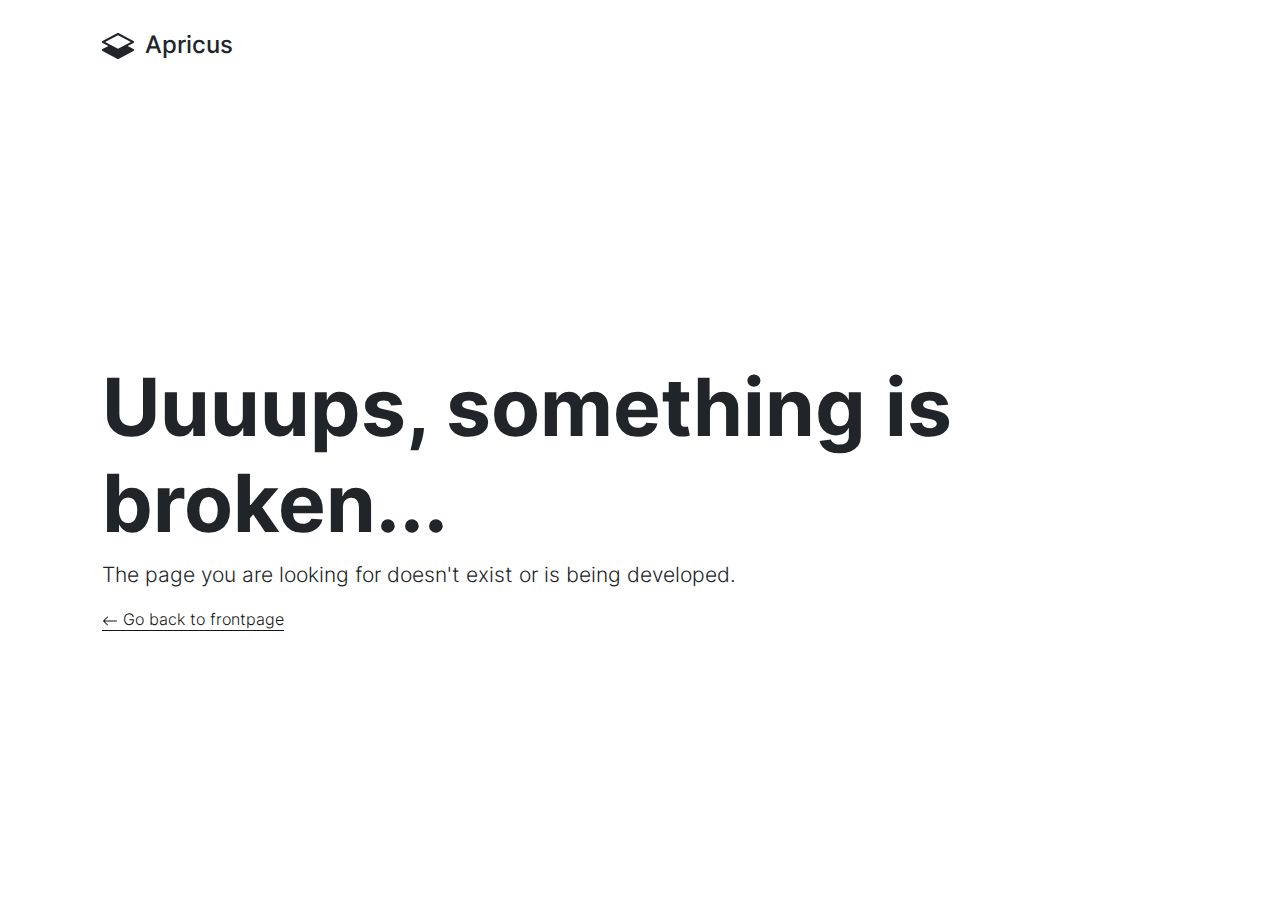
<file: soon.html>
<!doctype html>
<html class="h-100" lang="en">

  <head>
      <meta charset="utf-8">
  <meta name="viewport" content="width=device-width,initial-scale=1,shrink-to-fit=no">
  <meta name="description" content="A growing collection of ready to use components for the CSS framework Bootstrap 5">
  <link rel="apple-touch-icon" sizes="180x180" href="img/apple-touch-icon.png">
  <link rel="icon" type="image/png" sizes="32x32" href="img/favicon-32x32.png">
  <link rel="icon" type="image/png" sizes="16x16" href="img/favicon-16x16.png">
  <link rel="icon" type="image/png" sizes="96x96" href=".t/img/favicon.png">
  <meta name="author" content="Holger Koenemann">
  <meta name="generator" content="Eleventy v2.0.0">
  <meta name="HandheldFriendly" content="true">
  <title>404</title>
  <link rel="stylesheet" href="css/theme.min.css">

   <style>

/* inter-300 - latin */
@font-face {
  font-family: 'Inter';
  font-style: normal;
  font-weight: 300;
  font-display: swap;
  src: local(''),
       url('./fonts/inter-v12-latin-300.woff2') format('woff2'), /* Chrome 26+, Opera 23+, Firefox 39+ */
       url('./fonts/inter-v12-latin-300.woff') format('woff'); /* Chrome 6+, Firefox 3.6+, IE 9+, Safari 5.1+ */
}

@font-face {
  font-family: 'Inter';
  font-style: normal;
  font-weight: 500;
  font-display: swap;
  src: local(''),
       url('./fonts/inter-v12-latin-500.woff2') format('woff2'), /* Chrome 26+, Opera 23+, Firefox 39+ */
       url('./fonts/inter-v12-latin-500.woff') format('woff'); /* Chrome 6+, Firefox 3.6+, IE 9+, Safari 5.1+ */
}
@font-face {
  font-family: 'Inter';
  font-style: normal;
  font-weight: 700;
  font-display: swap;
  src: local(''),
       url('./fonts/inter-v12-latin-700.woff2') format('woff2'), /* Chrome 26+, Opera 23+, Firefox 39+ */
       url('./fonts/inter-v12-latin-700.woff') format('woff'); /* Chrome 6+, Firefox 3.6+, IE 9+, Safari 5.1+ */
}

</style>

  </head>

  <body class="d-flex h-100 w-100" data-bs-spy="scroll" data-bs-target="#navScroll">

    <div class="h-100 container-fluid">
      <div class="h-100 row d-flex align-items-stretch">
        
            <div class="col-12 d-flex align-items-start flex-column px-vw-5">
            
            <header class="mb-auto py-vh-2 col-12">
              <a class="navbar-brand pe-4 fs-4" href="/">
  <svg xmlns="http://www.w3.org/2000/svg" width="32" height="32" fill="currentColor" class="bi bi-layers-half" viewbox="0 0 16 16">
    <path d="M8.235 1.559a.5.5 0 0 0-.47 0l-7.5 4a.5.5 0 0 0 0 .882L3.188 8 .264 9.559a.5.5 0 0 0 0 .882l7.5 4a.5.5 0 0 0 .47 0l7.5-4a.5.5 0 0 0 0-.882L12.813 8l2.922-1.559a.5.5 0 0 0 0-.882l-7.5-4zM8 9.433 1.562 6 8 2.567 14.438 6 8 9.433z"/>
  </svg>
  <span class="ms-1 fw-bolder">Apricus</span>
</a>

            </header>
            <main class="mb-auto col-12">
              
        <h1 class="display-1 fw-bold">Uuuups, something is broken...</h1>
        <p class="lead">The page you are looking for doesn't exist or is being developed.</p>
        <a href="index.html" class="link-fancy">
        <svg xmlns="http://www.w3.org/2000/svg" width="16" height="16" fill="currentColor" class="bi bi-arrow-left" viewBox="0 0 16 16">
          <path fill-rule="evenodd" d="M15 8a.5.5 0 0 0-.5-.5H2.707l3.147-3.146a.5.5 0 1 0-.708-.708l-4 4a.5.5 0 0 0 0 .708l4 4a.5.5 0 0 0 .708-.708L2.707 8.5H14.5A.5.5 0 0 0 15 8z"/>
        </svg>
        Go back to frontpage</a>

            </main>
          </div>
          
        </div>

      </div></body>
    </html>
</file>
<file: css/theme.min.css>
/*!
   * Bootstrap  v5.2.2 (https://getbootstrap.com/)
   * Copyright 2011-2022 The Bootstrap Authors
   * Copyright 2011-2022 Twitter, Inc.
   * Licensed under MIT (https://github.com/twbs/bootstrap/blob/main/LICENSE)
   */:root{--bs-blue:#1717e5;--bs-indigo:#6610f2;--bs-purple:#6f42c1;--bs-pink:#d63384;--bs-red:#dc3545;--bs-orange:#fd7e14;--bs-yellow:#ffc107;--bs-green:#198754;--bs-teal:#20c997;--bs-cyan:#0dcaf0;--bs-white:#fff;--bs-gray:#6c757d;--bs-gray-dark:#343a40;--bs-gray-100:#f8f9fa;--bs-gray-200:#e9ecef;--bs-gray-300:#dee2e6;--bs-gray-400:#ced4da;--bs-gray-500:#adb5bd;--bs-gray-600:#6c757d;--bs-gray-700:#495057;--bs-gray-800:#343a40;--bs-gray-900:#212529;--bs-primary:#151515;--bs-secondary:#6c757d;--bs-success:#198754;--bs-info:#0dcaf0;--bs-warning:#fd7e14;--bs-danger:#dc3545;--bs-light:#f8f9fa;--bs-dark:#343a40;--bs-primary-rgb:21,21,21;--bs-secondary-rgb:108,117,125;--bs-success-rgb:25,135,84;--bs-info-rgb:13,202,240;--bs-warning-rgb:253,126,20;--bs-danger-rgb:220,53,69;--bs-light-rgb:248,249,250;--bs-dark-rgb:52,58,64;--bs-white-rgb:255,255,255;--bs-black-rgb:21,21,21;--bs-body-color-rgb:33,37,41;--bs-body-bg-rgb:255,255,255;--bs-font-sans-serif:"Inter",system-ui,-apple-system,"Segoe UI",Roboto,"Helvetica Neue",Arial,"Noto Sans",sans-serif,"Apple Color Emoji","Segoe UI Emoji","Segoe UI Symbol","Noto Color Emoji";--bs-font-monospace:SFMono-Regular,Menlo,Monaco,Consolas,"Liberation Mono","Courier New",monospace;--bs-gradient:linear-gradient(180deg, rgba(255, 255, 255, 0.15), rgba(255, 255, 255, 0));--bs-body-font-family:var(--bs-font-sans-serif);--bs-body-font-size:1rem;--bs-body-font-weight:300;--bs-body-line-height:1.5;--bs-body-color:#212529;--bs-body-bg:#fff;--bs-border-width:1px;--bs-border-style:solid;--bs-border-color:#dee2e6;--bs-border-color-translucent:rgba(21, 21, 21, 0.175);--bs-border-radius:0px;--bs-border-radius-sm:0.25rem;--bs-border-radius-lg:0.5rem;--bs-border-radius-xl:1rem;--bs-border-radius-2xl:2rem;--bs-border-radius-pill:50rem;--bs-link-color:#151515;--bs-link-hover-color:#111111;--bs-code-color:#d63384;--bs-highlight-bg:#fff3cd}*,::after,::before{box-sizing:border-box}@media (prefers-reduced-motion:no-preference){:root{scroll-behavior:smooth}}body{margin:0;font-family:var(--bs-body-font-family);font-size:var(--bs-body-font-size);font-weight:var(--bs-body-font-weight);line-height:var(--bs-body-line-height);color:var(--bs-body-color);text-align:var(--bs-body-text-align);background-color:var(--bs-body-bg);-webkit-text-size-adjust:100%;-webkit-tap-highlight-color:rgba(21,21,21,0)}hr{margin:1rem 0;color:inherit;border:0;border-top:1px solid;opacity:.25}.h1,.h2,.h3,.h4,.h5,.h6,h1,h2,h3,h4,h5,h6{margin-top:0;margin-bottom:.5rem;font-weight:500;line-height:1.2}.h1,h1{font-size:calc(1.375rem + 1.5vw)}@media (min-width:1200px){.h1,h1{font-size:2.5rem}}.h2,h2{font-size:calc(1.325rem + .9vw)}@media (min-width:1200px){.h2,h2{font-size:2rem}}.h3,h3{font-size:calc(1.3rem + .6vw)}@media (min-width:1200px){.h3,h3{font-size:1.75rem}}.h4,h4{font-size:calc(1.275rem + .3vw)}@media (min-width:1200px){.h4,h4{font-size:1.5rem}}.h5,h5{font-size:1.25rem}.h6,h6{font-size:1rem}p{margin-top:0;margin-bottom:1rem}abbr[title]{text-decoration:underline dotted;cursor:help;text-decoration-skip-ink:none}address{margin-bottom:1rem;font-style:normal;line-height:inherit}ul{padding-left:2rem}ul{margin-top:0;margin-bottom:1rem}ul ul{margin-bottom:0}blockquote{margin:0 0 1rem}b,strong{font-weight:bolder}.small,small{font-size:.875em}.mark,mark{padding:.1875em;background-color:var(--bs-highlight-bg)}a{color:var(--bs-link-color);text-decoration:underline}a:hover{color:var(--bs-link-hover-color)}a:not([href]):not([class]),a:not([href]):not([class]):hover{color:inherit;text-decoration:none}code{font-family:var(--bs-font-monospace);font-size:1em}code{font-size:.875em;color:var(--bs-code-color);word-wrap:break-word}a>code{color:inherit}figure{margin:0 0 1rem}img,svg{vertical-align:middle}label{display:inline-block}button{border-radius:0}button:focus:not(:focus-visible){outline:0}button,input{margin:0;font-family:inherit;font-size:inherit;line-height:inherit}button{text-transform:none}[type=button],[type=submit],button{-webkit-appearance:button}[type=button]:not(:disabled),[type=submit]:not(:disabled),button:not(:disabled){cursor:pointer}::-moz-focus-inner{padding:0;border-style:none}::-webkit-datetime-edit-day-field,::-webkit-datetime-edit-fields-wrapper,::-webkit-datetime-edit-hour-field,::-webkit-datetime-edit-minute,::-webkit-datetime-edit-month-field,::-webkit-datetime-edit-text,::-webkit-datetime-edit-year-field{padding:0}::-webkit-inner-spin-button{height:auto}::-webkit-search-decoration{-webkit-appearance:none}::-webkit-color-swatch-wrapper{padding:0}::file-selector-button{font:inherit;-webkit-appearance:button}[hidden]{display:none!important}.lead{font-size:calc(1.258rem + .096vw);font-weight:300}@media (min-width:1200px){.lead{font-size:1.33rem}}.display-1{font-size:calc(1.625rem + 4.5vw);font-weight:300;line-height:1.2}@media (min-width:1200px){.display-1{font-size:5rem}}.display-2{font-size:calc(1.575rem + 3.9vw);font-weight:300;line-height:1.2}@media (min-width:1200px){.display-2{font-size:4.5rem}}.display-3{font-size:calc(1.525rem + 3.3vw);font-weight:300;line-height:1.2}@media (min-width:1200px){.display-3{font-size:4rem}}.display-4{font-size:calc(1.475rem + 2.7vw);font-weight:300;line-height:1.2}@media (min-width:1200px){.display-4{font-size:3.5rem}}.display-5{font-size:calc(1.425rem + 2.1vw);font-weight:300;line-height:1.2}@media (min-width:1200px){.display-5{font-size:3rem}}.display-6{font-size:calc(1.375rem + 1.5vw);font-weight:300;line-height:1.2}@media (min-width:1200px){.display-6{font-size:2.5rem}}.list-unstyled{padding-left:0;list-style:none}.blockquote{margin-bottom:1rem;font-size:1.25rem}.blockquote>:last-child{margin-bottom:0}.blockquote-footer{margin-top:-1rem;margin-bottom:1rem;font-size:.875em;color:#6c757d}.blockquote-footer::before{content:"\2014\00A0"}.img-fluid{max-width:100%;height:auto}.figure{display:inline-block}.container,.container-fluid{--bs-gutter-x:3vw;--bs-gutter-y:0;width:100%;padding-right:calc(var(--bs-gutter-x) * .5);padding-left:calc(var(--bs-gutter-x) * .5);margin-right:auto;margin-left:auto}@media (min-width:576px){.container{max-width:540px}}@media (min-width:768px){.container{max-width:720px}}@media (min-width:992px){.container{max-width:960px}}@media (min-width:1200px){.container{max-width:1140px}}@media (min-width:1680px){.container{max-width:1600px}}.row{--bs-gutter-x:3vw;--bs-gutter-y:0;display:flex;flex-wrap:wrap;margin-top:calc(-1 * var(--bs-gutter-y));margin-right:calc(-.5 * var(--bs-gutter-x));margin-left:calc(-.5 * var(--bs-gutter-x))}.row>*{flex-shrink:0;width:100%;max-width:100%;padding-right:calc(var(--bs-gutter-x) * .5);padding-left:calc(var(--bs-gutter-x) * .5);margin-top:var(--bs-gutter-y)}.col{flex:1 0 0%}.row-cols-1>*{flex:0 0 auto;width:100%}.col-auto{flex:0 0 auto;width:auto}.col-4{flex:0 0 auto;width:33.33333%}.col-5{flex:0 0 auto;width:41.66667%}.col-6{flex:0 0 auto;width:50%}.col-7{flex:0 0 auto;width:58.33333%}.col-10{flex:0 0 auto;width:83.33333%}.col-12{flex:0 0 auto;width:100%}.g-0,.gx-0{--bs-gutter-x:0}.g-0{--bs-gutter-y:0}.gx-3{--bs-gutter-x:1rem}.gx-4{--bs-gutter-x:1.5rem}.g-5,.gx-5{--bs-gutter-x:3rem}.g-5{--bs-gutter-y:3rem}@media (min-width:768px){.col-md{flex:1 0 0%}.row-cols-md-2>*{flex:0 0 auto;width:50%}.col-md-auto{flex:0 0 auto;width:auto}.col-md-2{flex:0 0 auto;width:16.66667%}.col-md-3{flex:0 0 auto;width:25%}.col-md-4{flex:0 0 auto;width:33.33333%}.col-md-5{flex:0 0 auto;width:41.66667%}.col-md-6{flex:0 0 auto;width:50%}.col-md-7{flex:0 0 auto;width:58.33333%}.col-md-9{flex:0 0 auto;width:75%}.col-md-11{flex:0 0 auto;width:91.66667%}.offset-md-1{margin-left:8.33333%}}@media (min-width:992px){.col-lg-3{flex:0 0 auto;width:25%}.col-lg-4{flex:0 0 auto;width:33.33333%}.col-lg-5{flex:0 0 auto;width:41.66667%}.col-lg-6{flex:0 0 auto;width:50%}.col-lg-7{flex:0 0 auto;width:58.33333%}.col-lg-8{flex:0 0 auto;width:66.66667%}.col-lg-10{flex:0 0 auto;width:83.33333%}.col-lg-11{flex:0 0 auto;width:91.66667%}.col-lg-12{flex:0 0 auto;width:100%}.offset-lg-1{margin-left:8.33333%}}@media (min-width:1200px){.col-xl-3{flex:0 0 auto;width:25%}.col-xl-4{flex:0 0 auto;width:33.33333%}.col-xl-6{flex:0 0 auto;width:50%}.col-xl-8{flex:0 0 auto;width:66.66667%}.col-xl-10{flex:0 0 auto;width:83.33333%}.offset-xl-2{margin-left:16.66667%}}.form-label{margin-bottom:.5rem}.form-text{margin-top:.25rem;font-size:.875em;color:#6c757d}.form-control{display:block;width:100%;padding:.375rem .75rem;font-size:1rem;font-weight:300;line-height:1.5;color:#212529;background-color:#fff;background-clip:padding-box;border:1px solid #ced4da;appearance:none;border-radius:0;transition:border-color .15s ease-in-out,box-shadow .15s ease-in-out}@media (prefers-reduced-motion:reduce){.form-control{transition:none}}.form-control:focus{color:#212529;background-color:#fff;border-color:#8a8a8a;outline:0;box-shadow:0 0 0 .25rem rgba(21,21,21,.25)}.form-control::-webkit-date-and-time-value{height:1.5em}.form-control::placeholder{color:#6c757d;opacity:1}.form-control:disabled{background-color:#e9ecef;opacity:1}.form-control::file-selector-button{padding:.375rem .75rem;margin:-.375rem -.75rem;margin-inline-end:.75rem;color:#212529;background-color:#e9ecef;pointer-events:none;border-color:inherit;border-style:solid;border-width:0;border-inline-end-width:1px;border-radius:0;transition:color .15s ease-in-out,background-color .15s ease-in-out,border-color .15s ease-in-out,box-shadow .15s ease-in-out}@media (prefers-reduced-motion:reduce){.form-control::file-selector-button{transition:none}}.form-control:hover:not(:disabled):not([readonly])::file-selector-button{background-color:#dde0e3}.form-control-lg{min-height:calc(1.5em + 1rem + 2px);padding:.5rem 1rem;font-size:1.25rem;border-radius:.5rem}.form-control-lg::file-selector-button{padding:.5rem 1rem;margin:-.5rem -1rem;margin-inline-end:1rem}.form-check{display:block;min-height:1.5rem;padding-left:1.5em;margin-bottom:.125rem}.form-check .form-check-input{float:left;margin-left:-1.5em}.form-check-input{width:1em;height:1em;margin-top:.25em;vertical-align:top;background-color:#fff;background-repeat:no-repeat;background-position:center;background-size:contain;border:1px solid rgba(21,21,21,.25);appearance:none;print-color-adjust:exact}.form-check-input[type=checkbox]{border-radius:.25em}.form-check-input:active{filter:brightness(90%)}.form-check-input:focus{border-color:#8a8a8a;outline:0;box-shadow:0 0 0 .25rem rgba(21,21,21,.25)}.form-check-input:checked{background-color:#151515;border-color:#151515}.form-check-input:checked[type=checkbox]{background-image:url("data:image/svg+xml,%3csvg xmlns='http://www.w3.org/2000/svg' viewBox='0 0 20 20'%3e%3cpath fill='none' stroke='%23fff' stroke-linecap='round' stroke-linejoin='round' stroke-width='3' d='m6 10 3 3 6-6'/%3e%3c/svg%3e")}.form-check-input[type=checkbox]:indeterminate{background-color:#151515;border-color:#151515;background-image:url("data:image/svg+xml,%3csvg xmlns='http://www.w3.org/2000/svg' viewBox='0 0 20 20'%3e%3cpath fill='none' stroke='%23fff' stroke-linecap='round' stroke-linejoin='round' stroke-width='3' d='M6 10h8'/%3e%3c/svg%3e")}.form-check-input:disabled{pointer-events:none;filter:none;opacity:.5}.form-check-input:disabled~.form-check-label{cursor:default;opacity:.5}.form-floating{position:relative}.form-floating>.form-control{height:calc(3.5rem + 2px);line-height:1.25}.form-floating>label{position:absolute;top:0;left:0;width:100%;height:100%;padding:1rem .75rem;overflow:hidden;text-align:start;text-overflow:ellipsis;white-space:nowrap;pointer-events:none;border:1px solid transparent;transform-origin:0 0;transition:opacity .1s ease-in-out,transform .1s ease-in-out}@media (prefers-reduced-motion:reduce){.form-floating>label{transition:none}}.form-floating>.form-control{padding:1rem .75rem}.form-floating>.form-control::placeholder{color:transparent}.form-floating>.form-control:focus,.form-floating>.form-control:not(:placeholder-shown){padding-top:1.625rem;padding-bottom:.625rem}.form-floating>.form-control:-webkit-autofill{padding-top:1.625rem;padding-bottom:.625rem}.form-floating>.form-control:focus~label,.form-floating>.form-control:not(:placeholder-shown)~label{opacity:.65;transform:scale(.85) translateY(-.5rem) translateX(.15rem)}.form-floating>.form-control:-webkit-autofill~label{opacity:.65;transform:scale(.85) translateY(-.5rem) translateX(.15rem)}.btn{--bs-btn-padding-x:0.75rem;--bs-btn-padding-y:0.375rem;--bs-btn-font-size:1rem;--bs-btn-font-weight:300;--bs-btn-line-height:1.5;--bs-btn-color:#212529;--bs-btn-bg:transparent;--bs-btn-border-width:1px;--bs-btn-border-color:transparent;--bs-btn-border-radius:0px;--bs-btn-hover-border-color:transparent;--bs-btn-box-shadow:inset 0 1px 0 rgba(255, 255, 255, 0.15),0 1px 1px rgba(21, 21, 21, 0.075);--bs-btn-disabled-opacity:0.65;--bs-btn-focus-box-shadow:0 0 0 0.25rem rgba(var(--bs-btn-focus-shadow-rgb), .5);display:inline-block;padding:var(--bs-btn-padding-y) var(--bs-btn-padding-x);font-family:var(--bs-btn-font-family);font-size:var(--bs-btn-font-size);font-weight:var(--bs-btn-font-weight);line-height:var(--bs-btn-line-height);color:var(--bs-btn-color);text-align:center;text-decoration:none;vertical-align:middle;cursor:pointer;user-select:none;border:var(--bs-btn-border-width) solid var(--bs-btn-border-color);border-radius:var(--bs-btn-border-radius);background-color:var(--bs-btn-bg);transition:color .15s ease-in-out,background-color .15s ease-in-out,border-color .15s ease-in-out,box-shadow .15s ease-in-out}@media (prefers-reduced-motion:reduce){.btn{transition:none}}.btn:hover{color:var(--bs-btn-hover-color);background-color:var(--bs-btn-hover-bg);border-color:var(--bs-btn-hover-border-color)}.btn:focus-visible{color:var(--bs-btn-hover-color);background-color:var(--bs-btn-hover-bg);border-color:var(--bs-btn-hover-border-color);outline:0;box-shadow:var(--bs-btn-focus-box-shadow)}.btn.active,.btn.show,.btn:first-child:active,:not(.btn-check)+.btn:active{color:var(--bs-btn-active-color);background-color:var(--bs-btn-active-bg);border-color:var(--bs-btn-active-border-color)}.btn.active:focus-visible,.btn.show:focus-visible,.btn:first-child:active:focus-visible,:not(.btn-check)+.btn:active:focus-visible{box-shadow:var(--bs-btn-focus-box-shadow)}.btn:disabled{color:var(--bs-btn-disabled-color);pointer-events:none;background-color:var(--bs-btn-disabled-bg);border-color:var(--bs-btn-disabled-border-color);opacity:var(--bs-btn-disabled-opacity)}.btn-primary{--bs-btn-color:#fff;--bs-btn-bg:#151515;--bs-btn-border-color:#151515;--bs-btn-hover-color:#fff;--bs-btn-hover-bg:#121212;--bs-btn-hover-border-color:#111111;--bs-btn-focus-shadow-rgb:56,56,56;--bs-btn-active-color:#fff;--bs-btn-active-bg:#111111;--bs-btn-active-border-color:#101010;--bs-btn-active-shadow:inset 0 3px 5px rgba(21, 21, 21, 0.125);--bs-btn-disabled-color:#fff;--bs-btn-disabled-bg:#151515;--bs-btn-disabled-border-color:#151515}.btn-warning{--bs-btn-color:#151515;--bs-btn-bg:#fd7e14;--bs-btn-border-color:#fd7e14;--bs-btn-hover-color:#151515;--bs-btn-hover-bg:#fd9137;--bs-btn-hover-border-color:#fd8b2c;--bs-btn-focus-shadow-rgb:218,110,20;--bs-btn-active-color:#151515;--bs-btn-active-bg:#fd9843;--bs-btn-active-border-color:#fd8b2c;--bs-btn-active-shadow:inset 0 3px 5px rgba(21, 21, 21, 0.125);--bs-btn-disabled-color:#151515;--bs-btn-disabled-bg:#fd7e14;--bs-btn-disabled-border-color:#fd7e14}.btn-light{--bs-btn-color:#151515;--bs-btn-bg:#f8f9fa;--bs-btn-border-color:#f8f9fa;--bs-btn-hover-color:#151515;--bs-btn-hover-bg:#d3d4d5;--bs-btn-hover-border-color:#c6c7c8;--bs-btn-focus-shadow-rgb:214,215,216;--bs-btn-active-color:#151515;--bs-btn-active-bg:#c6c7c8;--bs-btn-active-border-color:#babbbc;--bs-btn-active-shadow:inset 0 3px 5px rgba(21, 21, 21, 0.125);--bs-btn-disabled-color:#151515;--bs-btn-disabled-bg:#f8f9fa;--bs-btn-disabled-border-color:#f8f9fa}.btn-dark{--bs-btn-color:#fff;--bs-btn-bg:#343a40;--bs-btn-border-color:#343a40;--bs-btn-hover-color:#fff;--bs-btn-hover-bg:#52585d;--bs-btn-hover-border-color:#484e53;--bs-btn-focus-shadow-rgb:82,88,93;--bs-btn-active-color:#fff;--bs-btn-active-bg:#5d6166;--bs-btn-active-border-color:#484e53;--bs-btn-active-shadow:inset 0 3px 5px rgba(21, 21, 21, 0.125);--bs-btn-disabled-color:#fff;--bs-btn-disabled-bg:#343a40;--bs-btn-disabled-border-color:#343a40}.btn-outline-primary{--bs-btn-color:#151515;--bs-btn-border-color:#151515;--bs-btn-hover-color:#fff;--bs-btn-hover-bg:#151515;--bs-btn-hover-border-color:#151515;--bs-btn-focus-shadow-rgb:21,21,21;--bs-btn-active-color:#fff;--bs-btn-active-bg:#151515;--bs-btn-active-border-color:#151515;--bs-btn-active-shadow:inset 0 3px 5px rgba(21, 21, 21, 0.125);--bs-btn-disabled-color:#151515;--bs-btn-disabled-bg:transparent;--bs-btn-disabled-border-color:#151515;--bs-gradient:none}.btn-lg{--bs-btn-padding-y:0.5rem;--bs-btn-padding-x:1rem;--bs-btn-font-size:1.25rem;--bs-btn-border-radius:0.5rem}.fade{transition:opacity .15s linear}@media (prefers-reduced-motion:reduce){.fade{transition:none}}.fade:not(.show){opacity:0}.collapse:not(.show){display:none}.collapsing{height:0;overflow:hidden;transition:height .35s ease}@media (prefers-reduced-motion:reduce){.collapsing{transition:none}}.nav{--bs-nav-link-padding-x:1rem;--bs-nav-link-padding-y:0.5rem;--bs-nav-link-color:var(--bs-link-color);--bs-nav-link-hover-color:var(--bs-link-hover-color);--bs-nav-link-disabled-color:#6c757d;display:flex;flex-wrap:wrap;padding-left:0;margin-bottom:0;list-style:none}.nav-link{display:block;padding:var(--bs-nav-link-padding-y) var(--bs-nav-link-padding-x);font-size:var(--bs-nav-link-font-size);font-weight:var(--bs-nav-link-font-weight);color:var(--bs-nav-link-color);text-decoration:none;transition:color .15s ease-in-out,background-color .15s ease-in-out,border-color .15s ease-in-out}@media (prefers-reduced-motion:reduce){.nav-link{transition:none}}.nav-link:focus,.nav-link:hover{color:var(--bs-nav-link-hover-color)}.navbar{--bs-navbar-padding-x:0;--bs-navbar-padding-y:0.5rem;--bs-navbar-color:rgba(21, 21, 21, 0.7);--bs-navbar-hover-color:rgba(21, 21, 21, 0.8);--bs-navbar-disabled-color:rgba(21, 21, 21, 0.3);--bs-navbar-active-color:rgba(21, 21, 21, 0.9);--bs-navbar-brand-padding-y:0.3125rem;--bs-navbar-brand-margin-end:1rem;--bs-navbar-brand-font-size:1.25rem;--bs-navbar-brand-color:rgba(21, 21, 21, 0.9);--bs-navbar-brand-hover-color:rgba(21, 21, 21, 0.9);--bs-navbar-nav-link-padding-x:0.5rem;--bs-navbar-toggler-padding-y:0.25rem;--bs-navbar-toggler-padding-x:0.75rem;--bs-navbar-toggler-font-size:1.25rem;--bs-navbar-toggler-icon-bg:url("data:image/svg+xml,%3csvg xmlns='http://www.w3.org/2000/svg' viewBox='0 0 30 30'%3e%3cpath stroke='rgba%2821, 21, 21, 0.7%29' stroke-linecap='round' stroke-miterlimit='10' stroke-width='2' d='M4 7h22M4 15h22M4 23h22'/%3e%3c/svg%3e");--bs-navbar-toggler-border-color:rgba(21, 21, 21, 0.1);--bs-navbar-toggler-border-radius:0px;--bs-navbar-toggler-focus-width:0.25rem;--bs-navbar-toggler-transition:box-shadow 0.15s ease-in-out;position:relative;display:flex;flex-wrap:wrap;align-items:center;justify-content:space-between;padding:var(--bs-navbar-padding-y) var(--bs-navbar-padding-x)}.navbar>.container,.navbar>.container-fluid{display:flex;flex-wrap:inherit;align-items:center;justify-content:space-between}.navbar-brand{padding-top:var(--bs-navbar-brand-padding-y);padding-bottom:var(--bs-navbar-brand-padding-y);margin-right:var(--bs-navbar-brand-margin-end);font-size:var(--bs-navbar-brand-font-size);color:var(--bs-navbar-brand-color);text-decoration:none;white-space:nowrap}.navbar-brand:focus,.navbar-brand:hover{color:var(--bs-navbar-brand-hover-color)}.navbar-nav{--bs-nav-link-padding-x:0;--bs-nav-link-padding-y:0.5rem;--bs-nav-link-color:var(--bs-navbar-color);--bs-nav-link-hover-color:var(--bs-navbar-hover-color);--bs-nav-link-disabled-color:var(--bs-navbar-disabled-color);display:flex;flex-direction:column;padding-left:0;margin-bottom:0;list-style:none}.navbar-nav .nav-link.active,.navbar-nav .show>.nav-link{color:var(--bs-navbar-active-color)}.navbar-collapse{flex-basis:100%;flex-grow:1;align-items:center}.navbar-toggler{padding:var(--bs-navbar-toggler-padding-y) var(--bs-navbar-toggler-padding-x);font-size:var(--bs-navbar-toggler-font-size);line-height:1;color:var(--bs-navbar-color);background-color:transparent;border:var(--bs-border-width) solid var(--bs-navbar-toggler-border-color);border-radius:var(--bs-navbar-toggler-border-radius);transition:var(--bs-navbar-toggler-transition)}@media (prefers-reduced-motion:reduce){.navbar-toggler{transition:none}}.navbar-toggler:hover{text-decoration:none}.navbar-toggler:focus{text-decoration:none;outline:0;box-shadow:0 0 0 var(--bs-navbar-toggler-focus-width)}.navbar-toggler-icon{display:inline-block;width:1.5em;height:1.5em;vertical-align:middle;background-image:var(--bs-navbar-toggler-icon-bg);background-repeat:no-repeat;background-position:center;background-size:100%}@media (min-width:992px){.navbar-expand-lg{flex-wrap:nowrap;justify-content:flex-start}.navbar-expand-lg .navbar-nav{flex-direction:row}.navbar-expand-lg .navbar-nav .nav-link{padding-right:var(--bs-navbar-nav-link-padding-x);padding-left:var(--bs-navbar-nav-link-padding-x)}.navbar-expand-lg .navbar-collapse{display:flex!important;flex-basis:auto}.navbar-expand-lg .navbar-toggler{display:none}}.card{--bs-card-spacer-y:1rem;--bs-card-spacer-x:1rem;--bs-card-title-spacer-y:0.5rem;--bs-card-border-width:1px;--bs-card-border-color:var(--bs-border-color-translucent);--bs-card-border-radius:0px;--bs-card-inner-border-radius:-1px;--bs-card-cap-padding-y:0.5rem;--bs-card-cap-padding-x:1rem;--bs-card-cap-bg:rgba(21, 21, 21, 0.03);--bs-card-bg:#fff;--bs-card-img-overlay-padding:1rem;--bs-card-group-margin:1.5vw;position:relative;display:flex;flex-direction:column;min-width:0;height:var(--bs-card-height);word-wrap:break-word;background-color:var(--bs-card-bg);background-clip:border-box;border:var(--bs-card-border-width) solid var(--bs-card-border-color);border-radius:var(--bs-card-border-radius)}.card>hr{margin-right:0;margin-left:0}.card-body{flex:1 1 auto;padding:var(--bs-card-spacer-y) var(--bs-card-spacer-x);color:var(--bs-card-color)}.card-title{margin-bottom:var(--bs-card-title-spacer-y)}.card-text:last-child{margin-bottom:0}.badge{--bs-badge-padding-x:0.65em;--bs-badge-padding-y:0.35em;--bs-badge-font-size:0.75em;--bs-badge-font-weight:700;--bs-badge-color:#fff;--bs-badge-border-radius:0px;display:inline-block;padding:var(--bs-badge-padding-y) var(--bs-badge-padding-x);font-size:var(--bs-badge-font-size);font-weight:var(--bs-badge-font-weight);line-height:1;color:var(--bs-badge-color);text-align:center;white-space:nowrap;vertical-align:baseline;border-radius:var(--bs-badge-border-radius)}.badge:empty{display:none}.btn .badge{position:relative;top:-1px}@keyframes progress-bar-stripes{0%{background-position-x:1rem}}.modal-backdrop{--bs-backdrop-zindex:1050;--bs-backdrop-bg:#151515;--bs-backdrop-opacity:0.5;position:fixed;top:0;left:0;z-index:var(--bs-backdrop-zindex);width:100vw;height:100vh;background-color:var(--bs-backdrop-bg)}.modal-backdrop.fade{opacity:0}.modal-backdrop.show{opacity:var(--bs-backdrop-opacity)}@keyframes spinner-border{to{transform:rotate(360deg)}}@keyframes spinner-grow{0%{transform:scale(0)}50%{opacity:1;transform:none}}.offcanvas-backdrop{position:fixed;top:0;left:0;z-index:1040;width:100vw;height:100vh;background-color:#151515}.offcanvas-backdrop.fade{opacity:0}.offcanvas-backdrop.show{opacity:.5}.placeholder{display:inline-block;min-height:1em;vertical-align:middle;cursor:wait;background-color:currentcolor;opacity:.5}.placeholder.btn::before{display:inline-block;content:""}@keyframes placeholder-glow{50%{opacity:.2}}@keyframes placeholder-wave{100%{mask-position:-200% 0}}.text-bg-light{color:#151515!important;background-color:RGBA(248,249,250,var(--bs-bg-opacity,1))!important}.link-primary{color:#151515!important}.link-primary:focus,.link-primary:hover{color:#111!important}.link-secondary{color:#6c757d!important}.link-secondary:focus,.link-secondary:hover{color:#565e64!important}.link-dark{color:#343a40!important}.link-dark:focus,.link-dark:hover{color:#2a2e33!important}.ratio{position:relative;width:100%}.ratio::before{display:block;padding-top:var(--bs-aspect-ratio);content:""}.ratio>*{position:absolute;top:0;left:0;width:100%;height:100%}.ratio-1x1{--bs-aspect-ratio:100%}.ratio-4x3{--bs-aspect-ratio:calc(3 / 4 * 100%)}.ratio-16x9{--bs-aspect-ratio:calc(9 / 16 * 100%)}.fixed-top{position:fixed;top:0;right:0;left:0;z-index:1030}.float-start{float:left!important}.float-end{float:right!important}.opacity-50{opacity:.5!important}.opacity-75{opacity:.75!important}.overflow-hidden{overflow:hidden!important}.overflow-scroll{overflow:scroll!important}.d-inline{display:inline!important}.d-block{display:block!important}.d-grid{display:grid!important}.d-flex{display:flex!important}.shadow{box-shadow:0 3rem 4rem rgba(21,21,21,.25)!important}.shadow-sm{box-shadow:0 1rem 1.5rem rgba(21,21,21,.25)!important}.position-relative{position:relative!important}.position-absolute{position:absolute!important}.top-0{top:0!important}.bottom-0{bottom:0!important}.start-0{left:0!important}.end-0{right:0!important}.translate-middle{transform:translate(-50%,-50%)!important}.border{border:var(--bs-border-width) var(--bs-border-style) var(--bs-border-color)!important}.border-0{border:0!important}.border-top{border-top:var(--bs-border-width) var(--bs-border-style) var(--bs-border-color)!important}.border-end{border-right:var(--bs-border-width) var(--bs-border-style) var(--bs-border-color)!important}.border-bottom{border-bottom:var(--bs-border-width) var(--bs-border-style) var(--bs-border-color)!important}.border-start{border-left:var(--bs-border-width) var(--bs-border-style) var(--bs-border-color)!important}.border-secondary{--bs-border-opacity:1;border-color:rgba(var(--bs-secondary-rgb),var(--bs-border-opacity))!important}.border-light{--bs-border-opacity:1;border-color:rgba(var(--bs-light-rgb),var(--bs-border-opacity))!important}.border-dark{--bs-border-opacity:1;border-color:rgba(var(--bs-dark-rgb),var(--bs-border-opacity))!important}.border-white{--bs-border-opacity:1;border-color:rgba(var(--bs-white-rgb),var(--bs-border-opacity))!important}.w-50{width:50%!important}.w-100{width:100%!important}.vw-100{width:100vw!important}.h-50{height:50%!important}.h-100{height:100%!important}.flex-fill{flex:1 1 auto!important}.flex-column{flex-direction:column!important}.justify-content-end{justify-content:flex-end!important}.justify-content-center{justify-content:center!important}.justify-content-between{justify-content:space-between!important}.align-items-start{align-items:flex-start!important}.align-items-center{align-items:center!important}.align-items-stretch{align-items:stretch!important}.align-self-end{align-self:flex-end!important}.m-0{margin:0!important}.mx-1{margin-right:.25rem!important;margin-left:.25rem!important}.my-1{margin-top:.25rem!important;margin-bottom:.25rem!important}.my-2{margin-top:.5rem!important;margin-bottom:.5rem!important}.my-3{margin-top:1rem!important;margin-bottom:1rem!important}.my-4{margin-top:1.5rem!important;margin-bottom:1.5rem!important}.my-5{margin-top:3rem!important;margin-bottom:3rem!important}.mt-0{margin-top:0!important}.mt-1{margin-top:.25rem!important}.mt-2{margin-top:.5rem!important}.mt-3{margin-top:1rem!important}.mt-4{margin-top:1.5rem!important}.mt-5{margin-top:3rem!important}.me-1{margin-right:.25rem!important}.me-2{margin-right:.5rem!important}.me-3{margin-right:1rem!important}.me-5{margin-right:3rem!important}.me-auto{margin-right:auto!important}.mb-0{margin-bottom:0!important}.mb-2{margin-bottom:.5rem!important}.mb-3{margin-bottom:1rem!important}.mb-4{margin-bottom:1.5rem!important}.mb-5{margin-bottom:3rem!important}.mb-auto{margin-bottom:auto!important}.ms-1{margin-left:.25rem!important}.ms-3{margin-left:1rem!important}.ms-4{margin-left:1.5rem!important}.mb-n4{margin-bottom:-1.5rem!important}.ms-n5{margin-left:-3rem!important}.p-0{padding:0!important}.p-1{padding:.25rem!important}.p-2{padding:.5rem!important}.p-3{padding:1rem!important}.p-4{padding:1.5rem!important}.p-5{padding:3rem!important}.px-0{padding-right:0!important;padding-left:0!important}.px-1{padding-right:.25rem!important;padding-left:.25rem!important}.px-3{padding-right:1rem!important;padding-left:1rem!important}.px-4{padding-right:1.5rem!important;padding-left:1.5rem!important}.px-5{padding-right:3rem!important;padding-left:3rem!important}.py-2{padding-top:.5rem!important;padding-bottom:.5rem!important}.py-3{padding-top:1rem!important;padding-bottom:1rem!important}.py-4{padding-top:1.5rem!important;padding-bottom:1.5rem!important}.py-5{padding-top:3rem!important;padding-bottom:3rem!important}.pt-0{padding-top:0!important}.pt-2{padding-top:.5rem!important}.pt-3{padding-top:1rem!important}.pt-4{padding-top:1.5rem!important}.pt-5{padding-top:3rem!important}.pe-1{padding-right:.25rem!important}.pe-3{padding-right:1rem!important}.pe-4{padding-right:1.5rem!important}.pb-0{padding-bottom:0!important}.pb-1{padding-bottom:.25rem!important}.pb-3{padding-bottom:1rem!important}.pb-4{padding-bottom:1.5rem!important}.pb-5{padding-bottom:3rem!important}.ps-0{padding-left:0!important}.ps-2{padding-left:.5rem!important}.ps-3{padding-left:1rem!important}.fs-1{font-size:calc(1.375rem + 1.5vw)!important}.fs-2{font-size:calc(1.325rem + .9vw)!important}.fs-3{font-size:calc(1.3rem + .6vw)!important}.fs-4{font-size:calc(1.275rem + .3vw)!important}.fs-5{font-size:1.25rem!important}.fs-6{font-size:1rem!important}.fst-italic{font-style:italic!important}.fw-light{font-weight:300!important}.fw-lighter{font-weight:lighter!important}.fw-bold{font-weight:700!important}.fw-bolder{font-weight:bolder!important}.lh-1{line-height:1!important}.text-start{text-align:left!important}.text-end{text-align:right!important}.text-center{text-align:center!important}.text-decoration-none{text-decoration:none!important}.text-primary{--bs-text-opacity:1;color:rgba(var(--bs-primary-rgb),var(--bs-text-opacity))!important}.text-secondary{--bs-text-opacity:1;color:rgba(var(--bs-secondary-rgb),var(--bs-text-opacity))!important}.text-success{--bs-text-opacity:1;color:rgba(var(--bs-success-rgb),var(--bs-text-opacity))!important}.text-warning{--bs-text-opacity:1;color:rgba(var(--bs-warning-rgb),var(--bs-text-opacity))!important}.text-danger{--bs-text-opacity:1;color:rgba(var(--bs-danger-rgb),var(--bs-text-opacity))!important}.text-light{--bs-text-opacity:1;color:rgba(var(--bs-light-rgb),var(--bs-text-opacity))!important}.text-dark{--bs-text-opacity:1;color:rgba(var(--bs-dark-rgb),var(--bs-text-opacity))!important}.text-white{--bs-text-opacity:1;color:rgba(var(--bs-white-rgb),var(--bs-text-opacity))!important}.text-muted{--bs-text-opacity:1;color:#6c757d!important}.text-black-50{--bs-text-opacity:1;color:rgba(21,21,21,.5)!important}.bg-primary{--bs-bg-opacity:1;background-color:rgba(var(--bs-primary-rgb),var(--bs-bg-opacity))!important}.bg-success{--bs-bg-opacity:1;background-color:rgba(var(--bs-success-rgb),var(--bs-bg-opacity))!important}.bg-info{--bs-bg-opacity:1;background-color:rgba(var(--bs-info-rgb),var(--bs-bg-opacity))!important}.bg-light{--bs-bg-opacity:1;background-color:rgba(var(--bs-light-rgb),var(--bs-bg-opacity))!important}.bg-dark{--bs-bg-opacity:1;background-color:rgba(var(--bs-dark-rgb),var(--bs-bg-opacity))!important}.bg-black{--bs-bg-opacity:1;background-color:rgba(var(--bs-black-rgb),var(--bs-bg-opacity))!important}.bg-white{--bs-bg-opacity:1;background-color:rgba(var(--bs-white-rgb),var(--bs-bg-opacity))!important}.rounded{border-radius:var(--bs-border-radius)!important}.rounded-0{border-radius:0!important}.rounded-4{border-radius:var(--bs-border-radius-xl)!important}.rounded-circle{border-radius:50%!important}.rounded-pill{border-radius:var(--bs-border-radius-pill)!important}.rounded-top{border-top-left-radius:var(--bs-border-radius)!important;border-top-right-radius:var(--bs-border-radius)!important}.rounded-bottom{border-bottom-right-radius:var(--bs-border-radius)!important;border-bottom-left-radius:var(--bs-border-radius)!important}.rounded-start{border-bottom-left-radius:var(--bs-border-radius)!important;border-top-left-radius:var(--bs-border-radius)!important}@media (min-width:576px){.px-sm-2{padding-right:.5rem!important;padding-left:.5rem!important}}@media (min-width:768px){.mt-md-0{margin-top:0!important}.pe-md-0{padding-right:0!important}}@media (min-width:992px){.mt-lg-0{margin-top:0!important}.mb-lg-0{margin-bottom:0!important}.px-lg-4{padding-right:1.5rem!important;padding-left:1.5rem!important}}@media (min-width:1200px){.fs-1{font-size:2.5rem!important}.fs-2{font-size:2rem!important}.fs-3{font-size:1.75rem!important}.fs-4{font-size:1.5rem!important}}html{scroll-behavior:smooth}.btn,.nav-link.collapsed,.navbar,.navbar-collapse.collapse.show,.navbar-collapse.collapsing,.scrolled,.shadow,a,img{transition:all .5s ease-in-out 0s}.display-huge{font-size:calc(5rem + 3vw)}.bg-cover{background-size:cover;background-position:center center}.navbar{padding-top:32px;padding-bottom:32px}.navbar.scrolled{padding-top:12px;padding-bottom:12px;background-color:rgba(255,255,255,.9)}.link-fancy{color:#151515;text-decoration:none;display:inline-block;position:relative}.link-fancy:hover{color:#6c757d}.link-fancy:before{content:'';display:block;height:1px;width:100%;transform-origin:left;position:absolute;left:0;bottom:0;background-image:linear-gradient(90deg,#151515 0,#151515 25%,transparent 0,transparent 50%,#151515 0,#151515 75%,transparent 0,transparent);background-repeat:no-repeat;background-position:0;background-size:400% 1px;transition:background-position .8s ease-in-out}.link-fancy:hover:before{background-position:100%}.navbar-collapse.collapse.show,.navbar-collapse.collapsing{background-color:#fff;padding:10px}.blockquote-xl{font-size:calc(1rem + 1vw);font-style:italic;font-weight:bolder}.display-huge{font-size:calc(2rem + 3vw)}.btn-xl{--bs-btn-padding-y:calc(1rem + .3vh);--bs-btn-padding-x:calc(1rem + 1.4vw);--bs-btn-font-size:1.2rem;--bs-btn-border-radius:0px;font-size:1rem}@media (min-width:1200px){.scrollx{transform:translateX(calc(max(1140px,100vw)/ 2 - 570px))}}@media (min-width:1680px){.scrollx{transform:translateX(calc(max(1320px,100vw)/ 2 - 660px))}}.bg-cover{background-size:cover}.bp-center{background-position:center center}.bg-gray-100{background-color:#f8f9fa}.bg-gray-900{background-color:#212529}.bg-black{background-color:#151515}.py-vh-1{padding-top:1.5vh;padding-bottom:1.5vh}.py-vh-2{padding-top:3vh;padding-bottom:3vh}.py-vh-3{padding-top:6vh;padding-bottom:6vh}.py-vh-4{padding-top:9vh;padding-bottom:9vh}.py-vh-5{padding-top:12vh;padding-bottom:12vh}.py-vh-6{padding-top:16vh;padding-bottom:16vh}.px-vw-5{padding-left:8vw;padding-right:8vw}[data-aos][data-aos][data-aos-duration="50"],body[data-aos-duration="50"] [data-aos]{transition-duration:50ms}[data-aos][data-aos][data-aos-delay="50"],body[data-aos-delay="50"] [data-aos]{transition-delay:0s}[data-aos][data-aos][data-aos-delay="50"].aos-animate,body[data-aos-delay="50"] [data-aos].aos-animate{transition-delay:50ms}[data-aos][data-aos][data-aos-duration="100"],body[data-aos-duration="100"] [data-aos]{transition-duration:.1s}[data-aos][data-aos][data-aos-delay="100"],body[data-aos-delay="100"] [data-aos]{transition-delay:0s}[data-aos][data-aos][data-aos-delay="100"].aos-animate,body[data-aos-delay="100"] [data-aos].aos-animate{transition-delay:.1s}[data-aos][data-aos][data-aos-duration="150"],body[data-aos-duration="150"] [data-aos]{transition-duration:.15s}[data-aos][data-aos][data-aos-delay="150"],body[data-aos-delay="150"] [data-aos]{transition-delay:0s}[data-aos][data-aos][data-aos-delay="150"].aos-animate,body[data-aos-delay="150"] [data-aos].aos-animate{transition-delay:.15s}[data-aos][data-aos][data-aos-duration="200"],body[data-aos-duration="200"] [data-aos]{transition-duration:.2s}[data-aos][data-aos][data-aos-delay="200"],body[data-aos-delay="200"] [data-aos]{transition-delay:0s}[data-aos][data-aos][data-aos-delay="200"].aos-animate,body[data-aos-delay="200"] [data-aos].aos-animate{transition-delay:.2s}[data-aos][data-aos][data-aos-duration="250"],body[data-aos-duration="250"] [data-aos]{transition-duration:.25s}[data-aos][data-aos][data-aos-delay="250"],body[data-aos-delay="250"] [data-aos]{transition-delay:0s}[data-aos][data-aos][data-aos-delay="250"].aos-animate,body[data-aos-delay="250"] [data-aos].aos-animate{transition-delay:.25s}[data-aos][data-aos][data-aos-duration="300"],body[data-aos-duration="300"] [data-aos]{transition-duration:.3s}[data-aos][data-aos][data-aos-delay="300"],body[data-aos-delay="300"] [data-aos]{transition-delay:0s}[data-aos][data-aos][data-aos-delay="300"].aos-animate,body[data-aos-delay="300"] [data-aos].aos-animate{transition-delay:.3s}[data-aos][data-aos][data-aos-duration="400"],body[data-aos-duration="400"] [data-aos]{transition-duration:.4s}[data-aos][data-aos][data-aos-delay="400"],body[data-aos-delay="400"] [data-aos]{transition-delay:0s}[data-aos][data-aos][data-aos-delay="400"].aos-animate,body[data-aos-delay="400"] [data-aos].aos-animate{transition-delay:.4s}[data-aos][data-aos][data-aos-duration="500"],body[data-aos-duration="500"] [data-aos]{transition-duration:.5s}[data-aos][data-aos][data-aos-delay="500"],body[data-aos-delay="500"] [data-aos]{transition-delay:0s}[data-aos][data-aos][data-aos-delay="500"].aos-animate,body[data-aos-delay="500"] [data-aos].aos-animate{transition-delay:.5s}[data-aos][data-aos][data-aos-duration="600"],body[data-aos-duration="600"] [data-aos]{transition-duration:.6s}[data-aos][data-aos][data-aos-delay="600"],body[data-aos-delay="600"] [data-aos]{transition-delay:0s}[data-aos][data-aos][data-aos-delay="600"].aos-animate,body[data-aos-delay="600"] [data-aos].aos-animate{transition-delay:.6s}[data-aos][data-aos][data-aos-duration="700"],body[data-aos-duration="700"] [data-aos]{transition-duration:.7s}[data-aos][data-aos][data-aos-delay="700"],body[data-aos-delay="700"] [data-aos]{transition-delay:0s}[data-aos][data-aos][data-aos-delay="700"].aos-animate,body[data-aos-delay="700"] [data-aos].aos-animate{transition-delay:.7s}[data-aos][data-aos][data-aos-duration="750"],body[data-aos-duration="750"] [data-aos]{transition-duration:.75s}[data-aos][data-aos][data-aos-delay="750"],body[data-aos-delay="750"] [data-aos]{transition-delay:0s}[data-aos][data-aos][data-aos-delay="750"].aos-animate,body[data-aos-delay="750"] [data-aos].aos-animate{transition-delay:.75s}[data-aos][data-aos][data-aos-duration="800"],body[data-aos-duration="800"] [data-aos]{transition-duration:.8s}[data-aos][data-aos][data-aos-delay="800"],body[data-aos-delay="800"] [data-aos]{transition-delay:0s}[data-aos][data-aos][data-aos-delay="800"].aos-animate,body[data-aos-delay="800"] [data-aos].aos-animate{transition-delay:.8s}[data-aos][data-aos][data-aos-duration="900"],body[data-aos-duration="900"] [data-aos]{transition-duration:.9s}[data-aos][data-aos][data-aos-delay="900"],body[data-aos-delay="900"] [data-aos]{transition-delay:0s}[data-aos][data-aos][data-aos-delay="900"].aos-animate,body[data-aos-delay="900"] [data-aos].aos-animate{transition-delay:.9s}[data-aos][data-aos][data-aos-duration="1000"],body[data-aos-duration="1000"] [data-aos]{transition-duration:1s}[data-aos][data-aos][data-aos-delay="1000"],body[data-aos-delay="1000"] [data-aos]{transition-delay:0s}[data-aos][data-aos][data-aos-delay="1000"].aos-animate,body[data-aos-delay="1000"] [data-aos].aos-animate{transition-delay:1s}[data-aos][data-aos][data-aos-duration="1100"],body[data-aos-duration="1100"] [data-aos]{transition-duration:1.1s}[data-aos][data-aos][data-aos-delay="1100"],body[data-aos-delay="1100"] [data-aos]{transition-delay:0s}[data-aos][data-aos][data-aos-delay="1100"].aos-animate,body[data-aos-delay="1100"] [data-aos].aos-animate{transition-delay:1.1s}[data-aos][data-aos][data-aos-duration="1200"],body[data-aos-duration="1200"] [data-aos]{transition-duration:1.2s}[data-aos][data-aos][data-aos-delay="1200"],body[data-aos-delay="1200"] [data-aos]{transition-delay:0s}[data-aos][data-aos][data-aos-delay="1200"].aos-animate,body[data-aos-delay="1200"] [data-aos].aos-animate{transition-delay:1.2s}[data-aos][data-aos][data-aos-duration="1250"],body[data-aos-duration="1250"] [data-aos]{transition-duration:1.25s}[data-aos][data-aos][data-aos-delay="1250"],body[data-aos-delay="1250"] [data-aos]{transition-delay:0s}[data-aos][data-aos][data-aos-delay="1250"].aos-animate,body[data-aos-delay="1250"] [data-aos].aos-animate{transition-delay:1.25s}[data-aos][data-aos][data-aos-duration="1300"],body[data-aos-duration="1300"] [data-aos]{transition-duration:1.3s}[data-aos][data-aos][data-aos-delay="1300"],body[data-aos-delay="1300"] [data-aos]{transition-delay:0s}[data-aos][data-aos][data-aos-delay="1300"].aos-animate,body[data-aos-delay="1300"] [data-aos].aos-animate{transition-delay:1.3s}[data-aos][data-aos][data-aos-duration="1500"],body[data-aos-duration="1500"] [data-aos]{transition-duration:1.5s}[data-aos][data-aos][data-aos-delay="1500"],body[data-aos-delay="1500"] [data-aos]{transition-delay:0s}[data-aos][data-aos][data-aos-delay="1500"].aos-animate,body[data-aos-delay="1500"] [data-aos].aos-animate{transition-delay:1.5s}[data-aos][data-aos][data-aos-duration="1600"],body[data-aos-duration="1600"] [data-aos]{transition-duration:1.6s}[data-aos][data-aos][data-aos-delay="1600"],body[data-aos-delay="1600"] [data-aos]{transition-delay:0s}[data-aos][data-aos][data-aos-delay="1600"].aos-animate,body[data-aos-delay="1600"] [data-aos].aos-animate{transition-delay:1.6s}[data-aos][data-aos][data-aos-duration="2000"],body[data-aos-duration="2000"] [data-aos]{transition-duration:2s}[data-aos][data-aos][data-aos-delay="2000"],body[data-aos-delay="2000"] [data-aos]{transition-delay:0s}[data-aos][data-aos][data-aos-delay="2000"].aos-animate,body[data-aos-delay="2000"] [data-aos].aos-animate{transition-delay:2s}[data-aos][data-aos][data-aos-duration="3000"],body[data-aos-duration="3000"] [data-aos]{transition-duration:3s}[data-aos][data-aos][data-aos-delay="3000"],body[data-aos-delay="3000"] [data-aos]{transition-delay:0s}[data-aos][data-aos][data-aos-delay="3000"].aos-animate,body[data-aos-delay="3000"] [data-aos].aos-animate{transition-delay:3s}[data-aos]{pointer-events:none}[data-aos].aos-animate{pointer-events:auto}@media screen{html:not(.no-js) [data-aos^=fade][data-aos^=fade]{opacity:0;transition-property:opacity,-webkit-transform;transition-property:opacity,transform;transition-property:opacity,transform,-webkit-transform}html:not(.no-js) [data-aos^=fade][data-aos^=fade].aos-animate{opacity:1;-webkit-transform:none;transform:none}html:not(.no-js) [data-aos=fade-up]{-webkit-transform:translate3d(0,100px,0);transform:translate3d(0,100px,0)}html:not(.no-js) [data-aos=fade-down]{-webkit-transform:translate3d(0,-100px,0);transform:translate3d(0,-100px,0)}html:not(.no-js) [data-aos=fade-right]{-webkit-transform:translate3d(-100px,0,0);transform:translate3d(-100px,0,0)}html:not(.no-js) [data-aos=fade-left]{-webkit-transform:translate3d(100px,0,0);transform:translate3d(100px,0,0)}}
</file>
